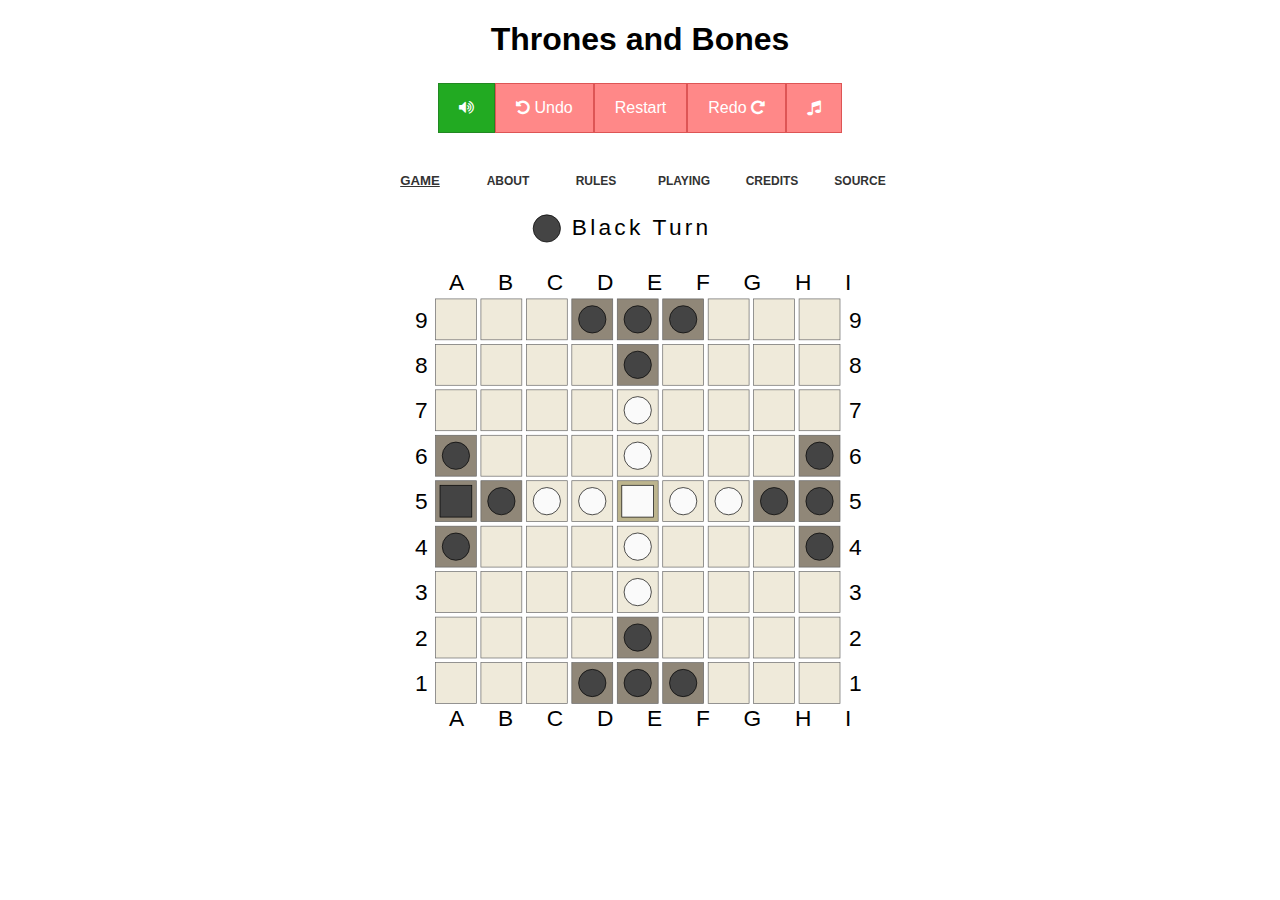
<file: index.html>
<!DOCTYPE html>
<html>
  <head>
    <meta charset="UTF-8">
    <title>Thrones and Bones - Zenith-One</title>
    <meta name="viewport" content="width=device-width, initial-scale=1">
    <link href="resources/public/lib/fa/css/font-awesome.css" rel="stylesheet"
          type="text/css">
    <link href="resources/public/css/style.css" rel="stylesheet" type="text/css">
  </head>
  <body>
    <div id="app">
      <div class="container">
        <center>
          <h2>Thrones and Bones</h2>
          <p>Loading</p>
        </center>

      </div>
    </div>
    <audio id="fanfare" src="resources/public/sound/fanfare.mp3" volume="0.5"></audio>
    <audio id="drum" src="resources/public/sound/drum.mp3" volume="0.5"></audio>
    <audio id="piece-click" src="resources/public/sound/piece-click.mp3"></audio>
    <audio id="piece-select" src="resources/public/sound/piece-select.mp3"></audio>
    <audio id="ambient-music" src="resources/public/sound/ambient-music.mp3"
           loop="true"></audio>
    <script src="js/compiled/thrones_bones.js" type="text/javascript"></script>
  </body>
</html>
</file>
<file: resources/public/css/style.css>
* {
    font-family: open-sans, sans-serif;
}

.container {
    width: 70%;
    max-width: 550px;
    margin: 0 auto;
}

.board {
    width: 100%;
}

.bottom-link-container {
    display: inline-block;
    width: 16%;
    min-width: 80px;
    margin-top: 20px;
    font-weight: bold;
    text-align: center;
    text-transform: uppercase;
}

.bottom-link-container a,
.bottom-link-container a:visited,
.bottom-link-container a:active {
    text-decoration: none;
    color: #333;
}


.bottom-link-container a:hover,
.bottom-link-container a.active { 
    text-decoration: underline;
    font-size: 1.1em;
}

.bottom-content-container h2 { text-align: center; }

.button {
    background-color: #f88;
    border: 1px solid #d55;
    color: white;
    padding: 15px 20px;
    text-align: center;
    text-decoration: none;
    display: inline-block;
    font-size: 16px;
}

.button.game-over {
    background-color: #2a2;
    border-color: #282;
}
</file>
